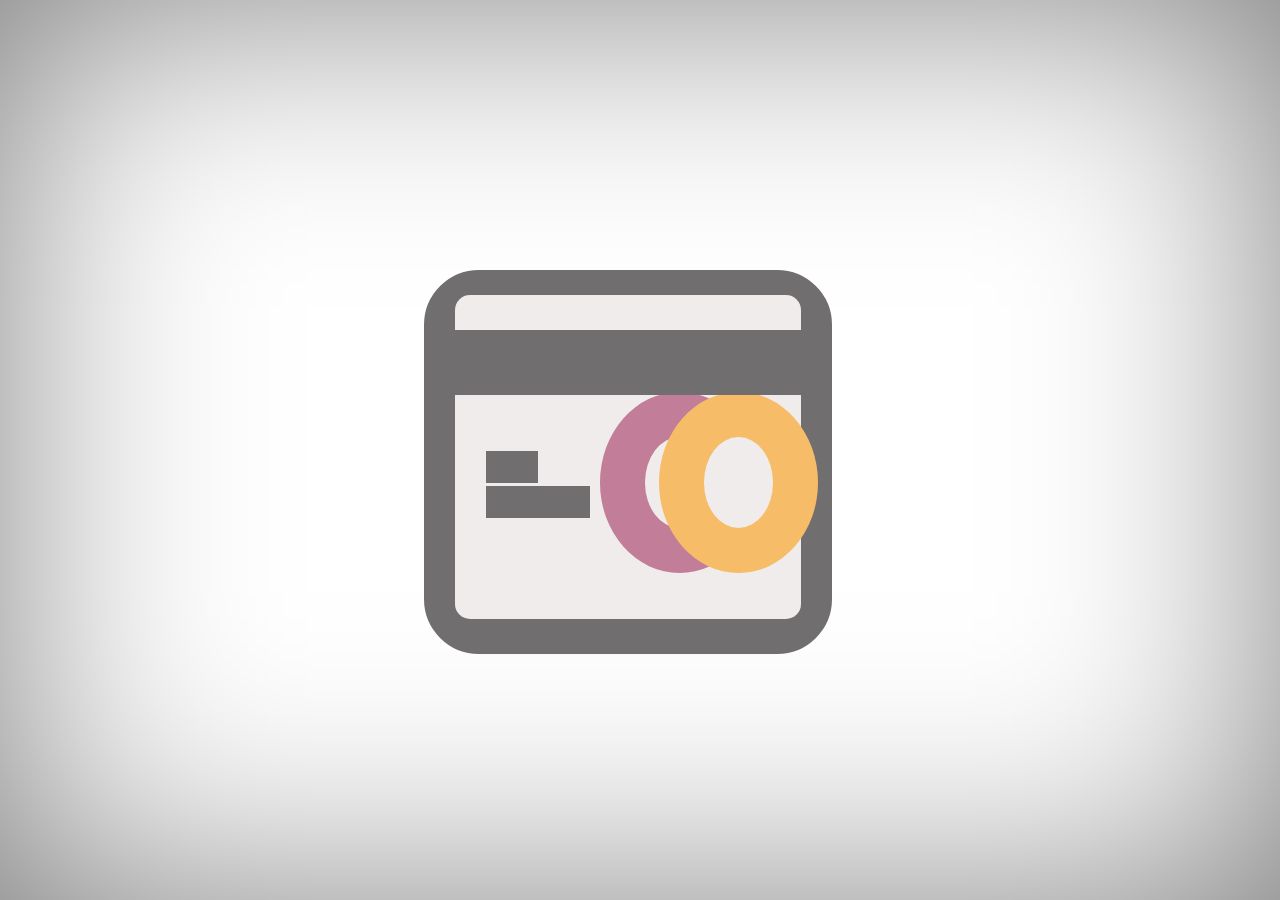
<file: barati/index.html>
<!DOCTYPE html>
<html>
    <head>
        <title>ბარათი</title>
        <link rel="stylesheet" href="style.css">
    </head>

    <body>
        <div class="mtavari">
            <div class="tani">
                <div class="tani_shida">
                    <div class="rgoli_marcxena"></div>
                    <div class="rgoli_marjvena"></div>
                    <div class="wasakitxi_xazi"></div>
                    <div class="monacemi_zemo"></div>
                    <div class="monacemi_qvemo"></div>
                </div>
            </div>
        </div>
    </body>
</html>
</file>
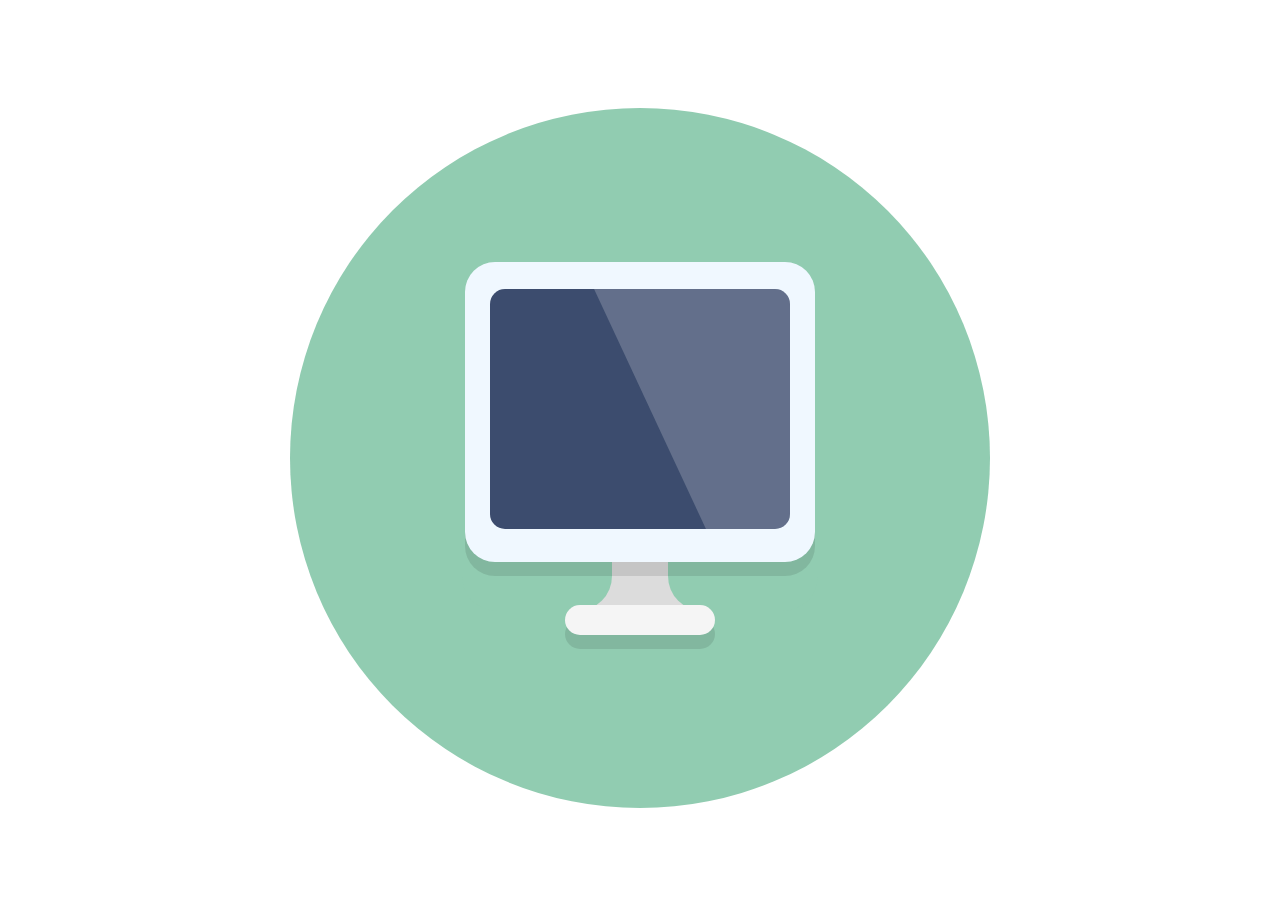
<file: ekrani/index.html>
<!DOCTYPE html>
<html>
    <head>
        <title>ეკრანი</title>
        <link rel="stylesheet" href="style.css">
    </head>

    <body>
        <div class="mtavari_div">
            <div class="ekranis_damcheri"></div>
            <div class="ekranis_damcheri_marcxena"></div>
            <div class="ekranis_damcheri_marjvena"></div>
            <div class="ekranis_gare"></div>
            <div class="ekranis_chrdil"></div>
            <div class="ekranis_shida">
                <div class="ekranis_shida_anarekli"></div>
            </div>
            <div class="ekranis_dziri_chrdili"></div>
            <div class="ekranis_dziri"></div>

        </div>
        
    </body>
</html>
</file>
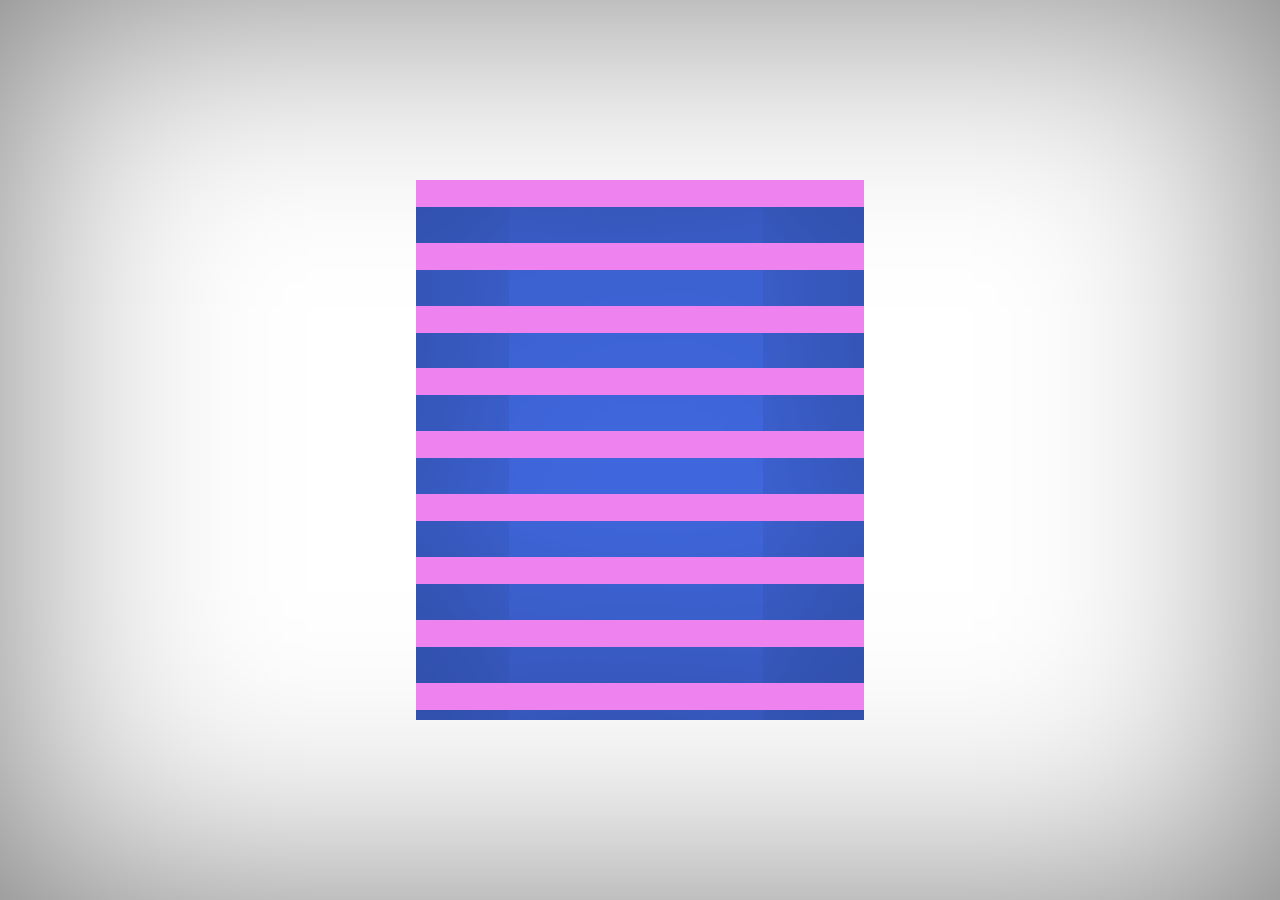
<file: mosiarule_zolebi/index.html>
<!DOCTYPE html>
<html>
    <head>
        <title></title>
        <link rel="stylesheet" href="style.css">
    </head>

    <body>
        
        <div class="mtavari">
            <div class="xazi1"></div>
            <div class="xazi2"></div>
            <div class="xazi3"></div>
            <div class="xazi4"></div>
            <div class="xazi5"></div>
            <div class="xazi6"></div>
            <div class="xazi7"></div>
            <div class="xazi8"></div>
            <div class="xazi9"></div>
            <div class="xazi10"></div>
            <div class="xazi11"></div>

            <div class="xazi_1"></div>
            <div class="xazi_2"></div>
            <div class="xazi_3"></div>
            <div class="xazi_4"></div>
            <div class="xazi_5"></div>
            <div class="xazi_6"></div>
            <div class="xazi_7"></div>
        </div>

    </body>
</html>
</file>
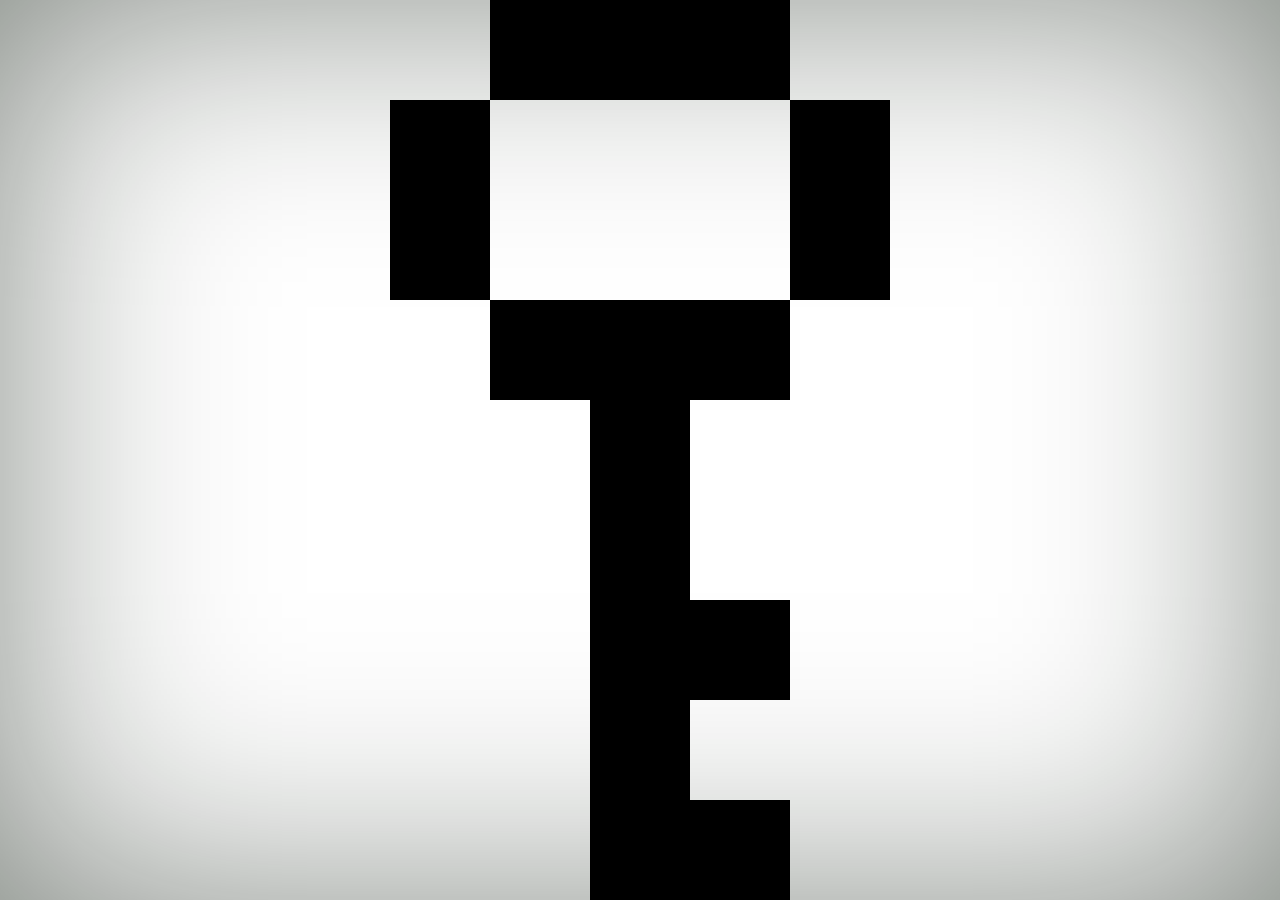
<file: pixel_gasagebi/index.html>
<!DOCTYPE html>
<html>
    <head>
        <title></title>
        <link rel="stylesheet" href="style.css">
    </head>

    <body>
        
        <div class="mtavari">
            <div class="u1"></div>
            <div class="u2"></div>
            <div class="u3"></div>
            <div class="u4"></div>
            <div class="u5"></div>
            <div class="u6"></div>
            <div class="u7"></div>
            <div class="u8"></div>
            <div class="u9"></div>
            <div class="u10"></div>
            <div class="u11"></div>
            <div class="u12"></div>
            <div class="u13"></div>
            <div class="u14"></div>
            <div class="u15"></div>
            <div class="u16"></div>
            <div class="u17"></div>
            <div class="u18"></div>
        </div>

    </body>
</html>
</file>
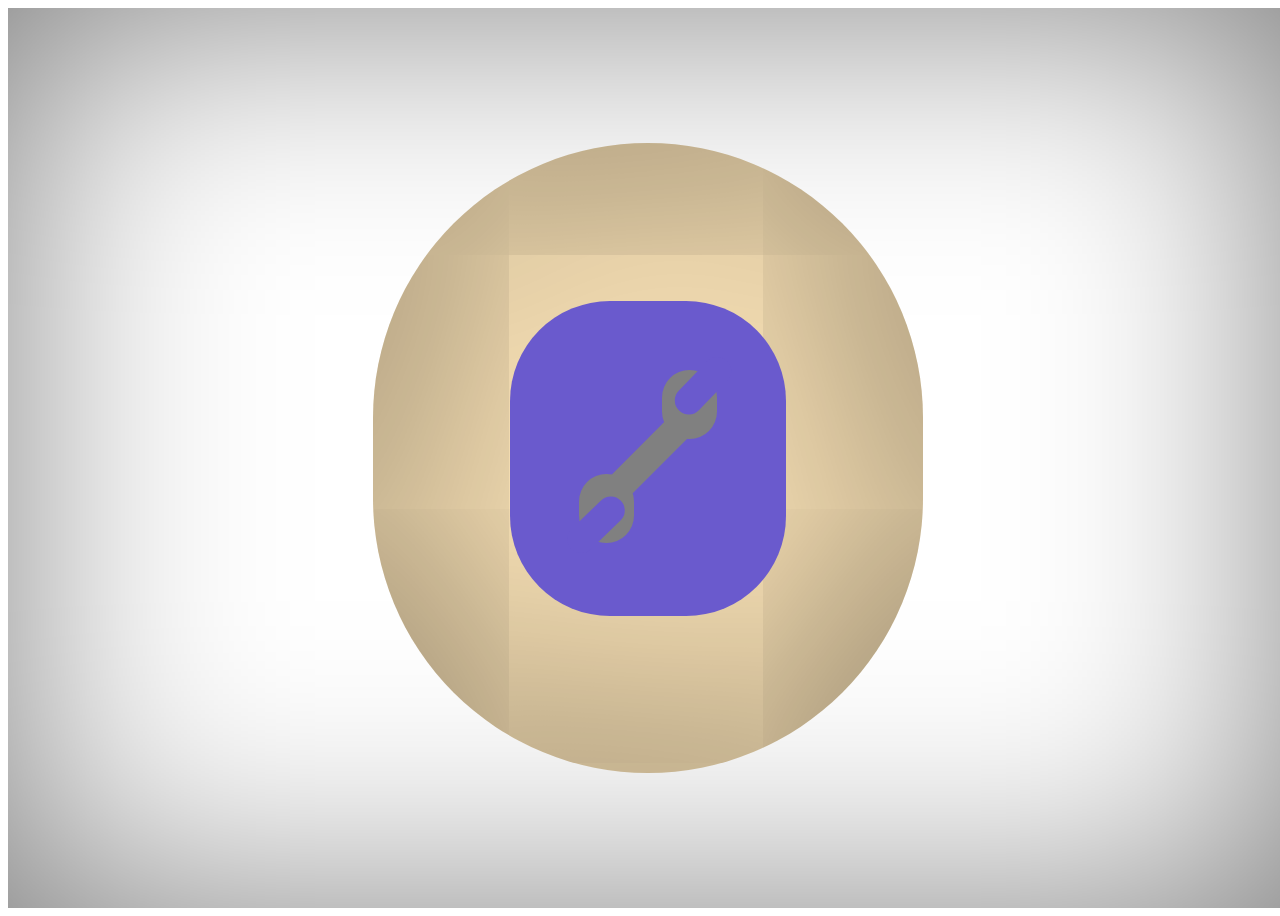
<file: qanchi/index.html>
<!DOCTYPE html>
<html>
    <head>
        <title>ქანჩი</title>
        <link rel="stylesheet" href="style.css">
    </head>

    <body>
        
        <div class="mtavari_div">
            <div class="shida_div">
                <div class="tani"></div>
                <div class="qanchis_zemo"></div>
                <div class="qanchis_qvemo"></div>
                <div class="qanchis_zemo_1"></div>
                <div class="qanchis_qvemo_1"></div>
            </div>
        </div>


    </body>
</html>
</file>
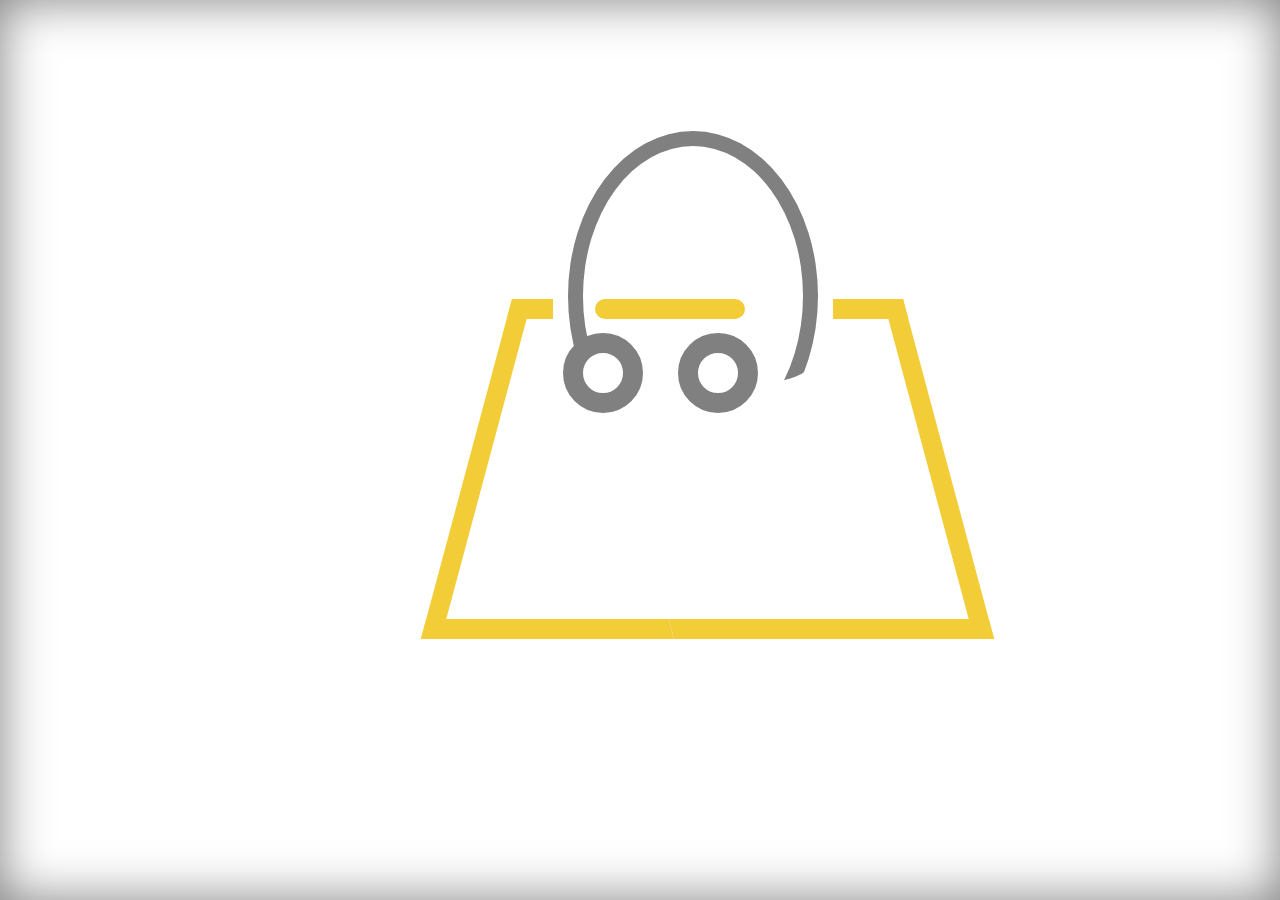
<file: sayidlebis_chanta/index.html>
<!DOCTYPE html>
<html>
    <head>
        <title></title>
        <link rel="stylesheet" href="style.css">
    </head>

    <body>
        <div class="mtavari">
            <div class="tani_marcxena"></div>
            <div class="tani_marjvena"></div>
            <div class="xazi"></div>
            <div class="toki_chans">
                <div class="toki"></div>
            </div>
            <div class="marxena_burti"></div>
            <div class="marjvena_burti"></div>
        </div>
    </body>
</html>
</file>
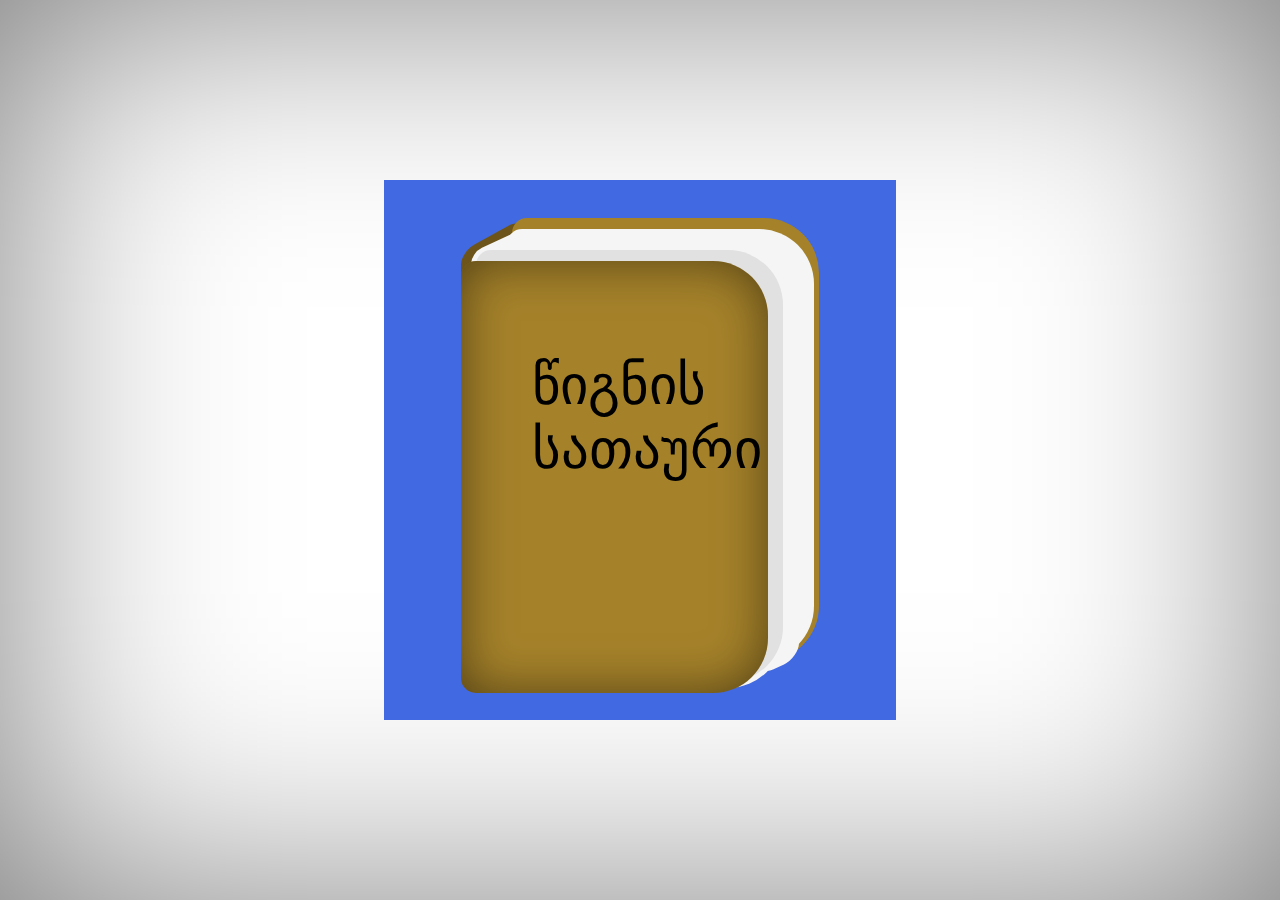
<file: wigni/index.html>
<!DOCTYPE html>
<html>
    <head>
        <title></title>
        <link rel="stylesheet" href="style.css">
    </head>

    <body>
        
        <div class="mtavari">
            <div class="wignis_ukana"></div>
            <div class="yda_ukana"></div>
            <div class="furclebi_qvemota"></div>
            <div class="furclebi1"></div>
            <div class="furclebi2"></div>
            <div class="furclebi_ukana"></div>
            <div class="furclebi_chrdili"></div>
            <div class="yda_wina"></div>
            <div class="warwera">წიგნის სათაური</div>
        </div>

    </body>
</html>
</file>
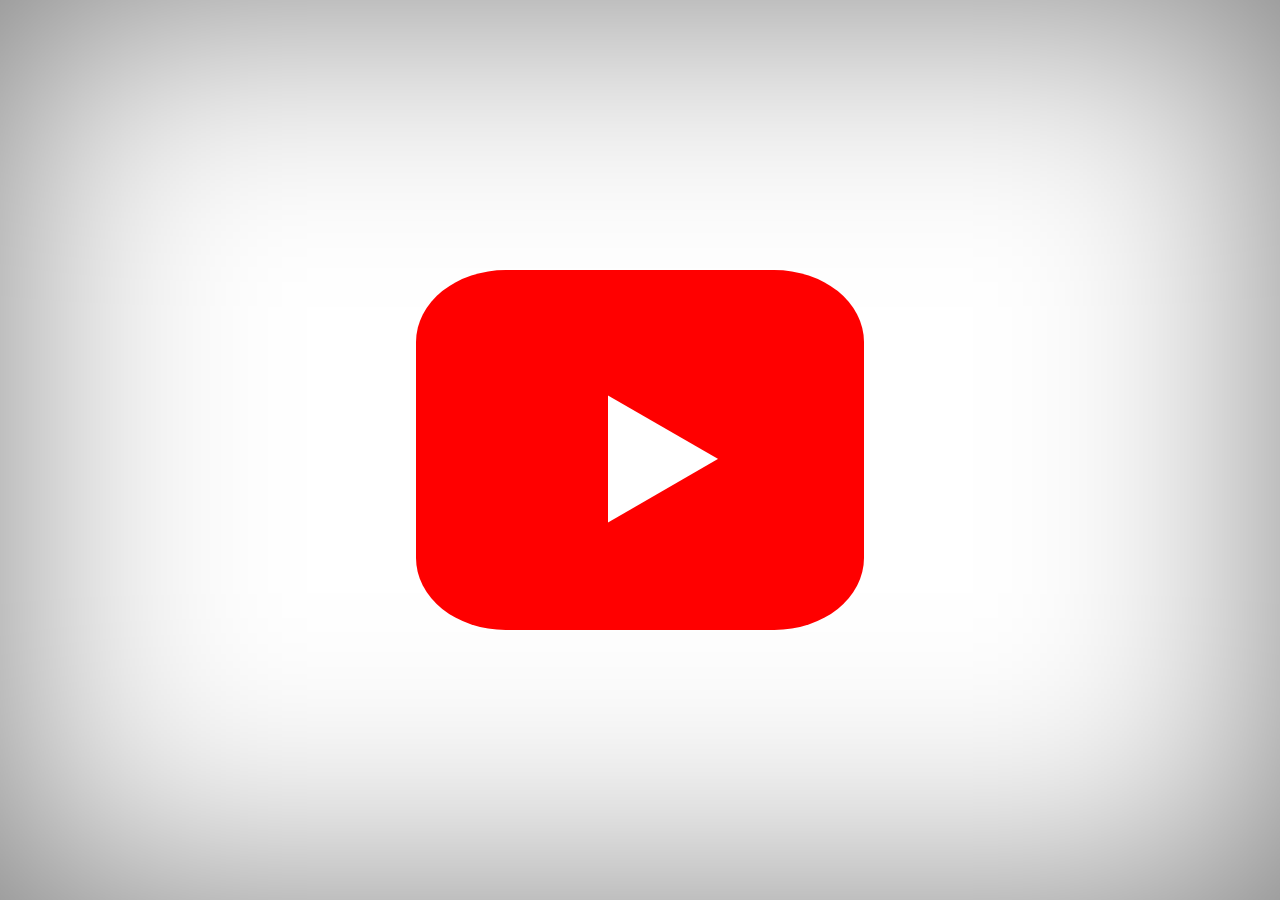
<file: youtube-s logo/index.html>
<!DOCTYPE html>
<html>
    <head>
        <title>youtube</title>
        <link rel="stylesheet" href="style.css">
    </head>

    <body>
        
        <div class="tani">
            <div class="logo1">
                <div class="logo2"></div>
                <div class="logo3"></div>
            </div>
        </div>


    </body>
</html>
</file>
<file: barati/style.css>
body {
    display: flex;
    justify-content: center;
    align-items: center;
    height: 100vh;
    width: 100%;
    margin: 0;
    overflow: hidden;
    box-shadow: inset 0 0 500px rgba(0, 0, 0, 0.5);
}

.mtavari {
    position: relative;
    width: 50%;
    height: 80%;
}

.tani {
    position: absolute;
    border-radius: 55px;
    top: 25%;
    right: 20%;
    width: 60%;
    height: 50%;
    background-color: rgb(112, 110, 110);
    border: 12px rgb(112, 110, 110);
    border-style: solid;
}


.tani_shida {
    position: absolute;
    margin-left: 5%;
    margin-top: 3.5%;
    border-radius: 15px;
    width: 90%;
    height: 90%;
    background-color: rgb(241, 236, 236);
}


.wasakitxi_xazi {
    position: absolute;
    margin-top: 10%;
    width: 100%;
    height: 20%;
    background-color: rgb(112, 110, 110);
}

.monacemi_zemo {
    position: absolute;
    margin-top: 45%;
    margin-left: 9%;
    width: 15%;
    height: 10%;
    background-color: rgb(112, 110, 110);
}

.monacemi_qvemo {
    position: absolute;
    margin-top: 55%;
    margin-left: 9%;
    width: 30%;
    height: 10%;
    background-color: rgb(112, 110, 110);
}

.rgoli_marcxena {
    position: absolute;
    margin-top: 28%;
    margin-left: 42%;
    width: 20%;
    height: 28%;
    border-radius: 50%;
    border: 45px rgb(194, 126, 153);
    border-style: solid;
    background-color: rgb(241, 236, 236);
}

.rgoli_marjvena {
    position: absolute;
    margin-top: 28%;
    margin-left: 59%;
    width: 20%;
    height: 28%;
    border-radius: 50%;
    border: 45px rgb(247, 188, 104);
    border-style: solid;
    background-color: rgb(241, 236, 236);
}
</file>
<file: ekrani/style.css>
body {
    display: flex;
    justify-content: center;
    align-items: center;
    height: 100vh;
    overflow: hidden;
}


.mtavari_div {
    position: relative;
    display: flex;
    justify-content: center;
    align-items: center;
    box-sizing: border-box;
    border-radius: 50%;
    width: 700px;
    height: 700px;
    background-color: rgb(145, 204, 177);
}

.ekranis_gare {
    position: absolute;
    top: 24%;
    width: 350px;
    height: 300px;
    border-radius: 30px;
    opacity: 0.1;
    background-color: black;
}

.ekranis_chrdil {
    position: absolute;
    top: 22%;
    width: 350px;
    height: 300px;
    border-radius: 30px;
    background-color: aliceblue;
}

.ekranis_shida {
    position: absolute;
    overflow: hidden;
    top: 25.9%;
    width: 300px;
    height: 240px;
    border-radius: 15px;
    background-color: rgb(60, 76, 110);
}

.ekranis_shida_anarekli {
    position: relative;
    left: 160px;
    width: 300px;
    height: 240px;
    opacity: 0.2;
    background-color: white;
    transform: skewX(25deg);
}


.ekranis_damcheri {
    position: absolute;
    top: 30%;
    width: 150px;
    height: 300px;
    border-radius: 25px;
    background-color: gainsboro;
}

.ekranis_damcheri_marcxena {
    position: absolute;
    top: 29%;
    left: 24.5%;
    width: 150px;
    height: 300px;
    border-radius: 35px;
    background-color: rgb(145, 204, 177);
}

.ekranis_damcheri_marjvena {
    position: absolute;
    top: 29%;
    left: 54%;
    width: 150px;
    height: 300px;
    border-radius: 35px;
    background-color: rgb(145, 204, 177);
}

.ekranis_dziri {
    position: absolute;
    top: 71%;
    width: 150px;
    height: 30px;
    border-radius: 25px;
    background-color: whitesmoke;
}

.ekranis_dziri_chrdili {
    position: absolute;
    top: 73%;
    width: 150px;
    height: 30px;
    border-radius: 25px;
    opacity: 0.1;
    background-color: black;
}
</file>
<file: mosiarule_zolebi/style.css>
body {
    display: flex;
    justify-content: center;
    align-items: center;
    height: 100vh;
    width: 100%;
    margin: 0;
    overflow: hidden;
    box-shadow: inset 0 0 500px rgba(0, 0, 0, 0.5);
}

.mtavari {
    position: relative;
    height: 60%;
    width: 35%;
    overflow: hidden;
    background-color: royalblue;
    box-shadow: inset 0 0 500px rgba(0, 0, 0, 0.5);
}

.xazi1 {
    position: relative;
    width: 100%;
    height: 5%;
    background-color: violet;
    animation: chamosvla1 linear 3s infinite;
}

.xazi2 {
    position: relative;
    width: 100%;
    margin-top: 8%;
    height: 5%;
    background-color: violet;
    animation: chamosvla1 linear 3s infinite;
}

.xazi3 {
    position: relative;
    width: 100%;
    margin-top: 8%;
    height: 5%;
    background-color: violet;
    animation: chamosvla1 linear 3s infinite;
}

.xazi4 {
    position: relative;
    width: 100%;
    margin-top: 8%;
    height: 5%;
    background-color: violet;
    animation: chamosvla1 linear 3s infinite;
}

.xazi5 {
    position: relative;
    width: 100%;
    margin-top: 8%;
    height: 5%;
    background-color: violet;
    animation: chamosvla1 linear 3s infinite;
}

.xazi6 {
    position: relative;
    width: 100%;
    margin-top: 8%;
    height: 5%;
    background-color: violet;
    animation: chamosvla1 linear 3s infinite;
}

.xazi7 {
    position: relative;
    width: 100%;
    margin-top: 8%;
    height: 5%;
    background-color: violet;
    animation: chamosvla1 linear 3s infinite;
}

.xazi8 {
    position: relative;
    width: 100%;
    margin-top: 8%;
    height: 5%;
    background-color: violet;
    animation: chamosvla1 linear 3s infinite;
}

.xazi9 {
    position: relative;
    width: 100%;
    margin-top: 8%;
    height: 5%;
    background-color: violet;
    animation: chamosvla1 linear 3s infinite;
}

.xazi10 {
    position: relative;
    width: 100%;
    margin-top: 8%;
    height: 5%;
    background-color: violet;
    animation: chamosvla1 linear 3s infinite;
}

.xazi11 {
    position: relative;
    width: 100%;
    margin-top: 8%;
    height: 5%;
    background-color: violet;
    animation: chamosvla1 linear 3s infinite;
}

.xazi_1 {
    position: absolute;
    width: 100%;
    margin-bottom: 8%;
    height: 5%;
    background-color: violet;
    animation: chamosvla_1 linear 3s infinite;
}

.xazi_2 {
    position: absolute;
    width: 100%;
    margin-bottom: 8%;
    height: 5%;
    background-color: violet;
    animation: chamosvla_2 linear 3s infinite;
}

 .xazi_3 {
    position: absolute;
    width: 100%;
    margin-bottom: 8%;
    height: 5%;
    background-color: violet;
    animation: chamosvla_3 linear 3s infinite;
}

.xazi_4 {
    position: absolute;
    width: 100%;
    margin-bottom: 8%;
    height: 5%;
    background-color: violet;
    animation: chamosvla_4 linear 3s infinite;
}

.xazi_5 {
    position: absolute;
    width: 100%;
    margin-bottom: 8%;
    height: 5%;
    background-color: violet;
    animation: chamosvla_5 linear 3s infinite;
}

.xazi_6 {
    position: absolute;
    width: 100%;
    margin-bottom: 8%;
    height: 5%;
    background-color: violet;
    animation: chamosvla_6 linear 3s infinite;
} 

.xazi_7 {
    position: absolute;
    width: 100%;
    margin-bottom: 8%;
    height: 5%;
    background-color: violet;
    animation: chamosvla_7 linear 3s infinite;
} 

@keyframes chamosvla1 {
    0% {
        top: 0;
    }
    100% {
        top: 100%;
    }
}

@keyframes chamosvla_1 {
    0% {
        top: -14%;
    }
    100% {
        top: 86%;
    }
}

@keyframes chamosvla_2 {
    0% {
        top: -28%;
    }
    100% {
        top: 72%;
    }
}

@keyframes chamosvla_3 {
    0% {
        top: -42%;
    }
    100% {
        top: 58%;
    }
}

@keyframes chamosvla_4 {
    0% {
        top: -56%;
    }
    100% {
        top: 44%;
    }
}

@keyframes chamosvla_5 {
    0% {
        top: -70%;
    }
    100% {
        top: 30%;
    }
}

@keyframes chamosvla_6 {
    0% {
        top: -84%;
    }
    100% {
        top: 16%;
    }
}

@keyframes chamosvla_7 {
    0% {
        top: -98%;
    }
    100% {
        top: 2%;
    }
}

@keyframes chamosvla_8 {
    0% {
        top: -112%;
    }
    100% {
        top: -12%;
    }
}
</file>
<file: pixel_gasagebi/style.css>
body {
    display: flex;
    justify-content: center;
    align-items: center;
    height: 100vh;
    width: 100%;
    margin: 0;
    overflow: hidden;
    box-shadow: inset 0 0 500px rgba(8, 20, 7, 0.5);
}


.mtavari {
    display: grid;
    grid-template-columns: repeat(5, 1fr);
    grid-template-rows: repeat(9, 1fr);
    width: 500px;
    height: 900px;
}

/* u imito ro ujra */

.u1 {
    grid-column: 2;
    grid-row: 1;
    background-color: black;
}

.u2 {
    grid-column: 3;
    grid-row: 1;
    background-color: black;
}

.u3 {
    grid-column: 4;
    grid-row: 1;
    background-color: black;
}

.u4 {
    grid-column: 1;
    grid-row: 2;
    background-color: black;
}

.u5 {
    grid-column: 5;
    grid-row: 2;
    background-color: black;
}

.u6 {
    grid-column: 1;
    grid-row: 3;
    background-color: black;
}

.u7 {
    grid-column: 5;
    grid-row: 3;
    background-color: black;
}

.u8 {
    grid-column: 2;
    grid-row: 4;
    background-color: black;
}

.u9 {
    grid-column: 3;
    grid-row: 4;
    background-color: black;
}

.u10 {
    grid-column: 4;
    grid-row: 4;
    background-color: black;
}

.u11 {
    grid-column: 3;
    grid-row: 5;
    background-color: black;
}

.u12 {
    grid-column: 3;
    grid-row: 6;
    background-color: black;
}

.u13 {
    grid-column: 3;
    grid-row: 7;
    background-color: black;
}

.u14 {
    grid-column: 3;
    grid-row: 8;
    background-color: black;
}

.u15 {
    grid-column: 3;
    grid-row: 9;
    background-color: black;
}

.u16 {
    grid-column: 4;
    grid-row: 9;
    background-color: black;
}

.u17 {
    grid-column: 4;
    grid-row: 7;
    background-color: black;
}
</file>
<file: qanchi/style.css>
body {
    display: flex;
    justify-content: center;
    align-items: center;
    height: 100vh;
    width: 100%;
    box-shadow: inset 0 0 500px rgba(0, 0, 0, 0.5);
}

.mtavari_div {
    display: flex;
    justify-content: center;
    align-items: center;
    border-radius: 500px;
    height: 70%;
    width: 43%;
    background-color: wheat;
    box-shadow: inset 0px 0 500px rgba(0, 0, 0, 0.5);
}

.shida_div {
    position: relative;
    width: 50%;
    height: 50%;
    border-radius: 100px;
    background-color: slateblue;
}

.tani {
    position: absolute;
    transform: rotate(45deg);
    left: 45%;
    top: 30%;
    background-color: gray;
    width: 10%;
    height: 40%;
    border-radius: 15px;
}

.qanchis_zemo {
    position: absolute;
    left: 55%;
    top: 22%;
    background-color: gray;
    width: 20%;
    height: 22%;
    border-radius: 55px;
}

.qanchis_qvemo {
    position: absolute;
    left: 25%;
    top: 55%;
    background-color: gray;
    width: 20%;
    height: 22%;
    border-radius: 55px;
}

.qanchis_zemo_1 {
    position: absolute;
    transform: rotate(44deg);
    left: 65%;
    top: 16%;
    background-color: slateblue;
    width: 10%;
    height: 22%;
    border-radius: 55px;
}

.qanchis_qvemo_1 {
    position: absolute;
    transform: rotate(46deg);
    left: 26%;
    top: 60%;
    background-color: slateblue;
    width: 10%;
    height: 22%;
    border-radius: 55px;
}
</file>
<file: sayidlebis_chanta/style.css>
body {
  display: flex;
  justify-content: center;
  align-items: center;
  height: 100vh;
  width: 100%;
  margin: 0;
  overflow: hidden;
  box-shadow: inset 0 0 50px rgba(0, 0, 0, 0.5);
}

.tani_marcxena {
  position: absolute;
  transform: skewX(-15deg);
  transform-origin: top left;
  left: 40%;
  top: 33.2%;
  width: 300px;
  height: 300px;
  border-left: 20px rgb(243, 205, 56);
  border-bottom: 20px rgb(243, 205, 56);
  border-top: 20px rgb(243, 205, 56);
  border-right: 0;
  border-style: solid;
  background-color: white;
  /* display: none; */
}

.tani_marjvena {
  position: absolute;
  top: 33.2%;
  left: 44%;
  transform: skewX(15deg);
  transform-origin: top left;
  border-right: 20px rgb(243, 205, 56);
  border-bottom: 20px rgb(243, 205, 56);
  border-top: 20px rgb(243, 205, 56);
  border-left: 0;
  border-style: solid;
  margin-left: 20px;
  width: 300px;
  height: 300px;
  background-color: white;
}

.toki_chans {
  display: flex;
  justify-content: center;
  align-items: center;
  position: absolute;
  top: 9%;
  left: 43.2%;
  height: 300px;
  width: 280px;
  border-radius: 60px;
  overflow: hidden;
  background-color: white;
}

.xazi {
  position: absolute;
  z-index: 1;
  width: 150px;
  height: 20px;
  top: 33.2%;
  left: 46.5%;
  border-radius: 15px;
  background-color: rgb(243, 205, 56);
}

.toki {
  position: absolute;
  top: 50px;
  height: 300px;
  width: 220px;
  border: 15px gray solid;
  border-radius: 50%;
  background-color: white;
}

.marxena_burti {
  position: absolute;
  top: 37%;
  left: 44%;
  height: 40px;
  width: 40px;
  border-radius: 50%;
  border: 20px gray solid;
  background-color: white;
}

.marjvena_burti {
  position: absolute;
  top: 37%;
  left: 53%;
  height: 40px;
  width: 40px;
  border-radius: 50%;
  border: 20px gray solid;
  background-color: white;
}
</file>
<file: wigni/style.css>
body {
    display: flex;
    justify-content: center;
    align-items: center;
    height: 100vh;
    width: 100%;
    margin: 0;
    overflow: hidden;
    box-shadow: inset 0 0 500px rgba(0, 0, 0, 0.5);
}


.mtavari {
    position: relative;
    height: 60%;
    width: 40%;
    background-color: royalblue;
}

.yda_wina {
    position: absolute;
    left: 15%;
    top: 15%;
    width: 60%;
    height: 80%;
    border-bottom-right-radius: 55px;
    border-top-right-radius: 55px;
    border-top-left-radius: 15px;
    border-bottom-left-radius: 15px;
    box-shadow: inset 0 0 50px rgba(0, 0, 0, 0.5);
    background-color: rgb(165, 130, 42);
}

.yda_ukana {
    position: absolute;
    left: 25%;
    top: 7%;
    width: 60%;
    height: 82%;
    border-bottom-right-radius: 55px;
    border-top-right-radius: 55px;
    border-top-left-radius: 15px;
    border-bottom-left-radius: 15px;
    background-color: rgb(165, 130, 42);
}

.wignis_ukana {
    position: absolute;
    left: 15%;
    top: 10.2%;
    width: 12%;
    height: 80%;
    transform: skewX(15deg);
    transform: skewy(-29deg);
    border-bottom-right-radius: 55px;
    border-top-right-radius: 15px;
    border-top-left-radius: 15px;
    border-bottom-left-radius: 15px;
    background-color: rgb(108, 84, 26);
}




.furclebi1 {
    position: absolute;
    left: 24%;
    top: 9%;
    width: 60%;
    height: 80%;
    border-bottom-right-radius: 55px;
    border-top-right-radius: 55px;
    border-top-left-radius: 15px;
    border-bottom-left-radius: 15px;
    background-color: whitesmoke;
}

.furclebi2 {
    position: absolute;
    left: 17%;
    top: 14%;
    width: 61%;
    height: 80%;
    border-bottom-right-radius: 55px;
    border-top-right-radius: 55px;
    border-top-left-radius: 15px;
    border-bottom-left-radius: 15px;
    background-color: whitesmoke;
}

.furclebi_qvemota {
    position: absolute;
    left: 73%;
    top: 20.1%;
    width: 8%;
    height: 70%;
    transform: skewX(15deg);
    transform: skewy(-25deg);
    border-bottom-right-radius: 15px;
    border-top-right-radius: 15px;
    border-top-left-radius: 15px;
    border-bottom-left-radius: 15px;
    background-color: whitesmoke;
}

.furclebi_ukana {
    position: absolute;
    left: 17%;
    top: 11.3%;
    width: 10%;
    height: 80%;
    transform: skewX(15deg);
    transform: skewy(-25deg);
    border-bottom-right-radius: 55px;
    border-top-right-radius: 15px;
    border-top-left-radius: 15px;
    border-bottom-left-radius: 15px;
    background-color: whitesmoke;
}


.furclebi_chrdili {
    position: absolute;
    left: 18%;
    top: 13%;
    width: 60%;
    height: 80%;
    border-bottom-right-radius: 55px;
    border-top-right-radius: 55px;
    border-top-left-radius: 15px;
    border-bottom-left-radius: 15px;
    opacity: 0.2;
    background-color: rgb(147, 147, 147);
}


.warwera {
    position: absolute;
    font-size: 55px;
    left: 29%;
    top: 32%;
    width: 16%;
    height: 80%;
}
</file>
<file: youtube-s logo/style.css>
* {
  box-sizing: border-box;
}

body {
  display: flex;
  justify-content: center;
  align-items: center;
  height: 100vh;
  width: 100%;
  margin: 0;
  overflow: hidden;
  box-shadow: inset 0 0 500px rgba(0, 0, 0, 0.5);
}

.tani {
  border-radius: 20%;
  height: 40%;
  width: 35%;
  background-color: red;
}

.logo1 {
  position: absolute;
  overflow: hidden;
  top: 42%;
  left: 47.5%;
  width: 10%;
  height: 18%;
  background-color: white;
}

.logo2 {
  position: absolute;
  rotate: 30deg;
  top: -24%;
  left: 0%;
  width: 130%;
  height: 60%;
  background-color: red;
}

.logo3 {
  position: absolute;
  rotate: -30deg;
  top: 64%;
  left: 0%;
  width: 130%;
  height: 60%;
  background-color: red;
}
</file>
